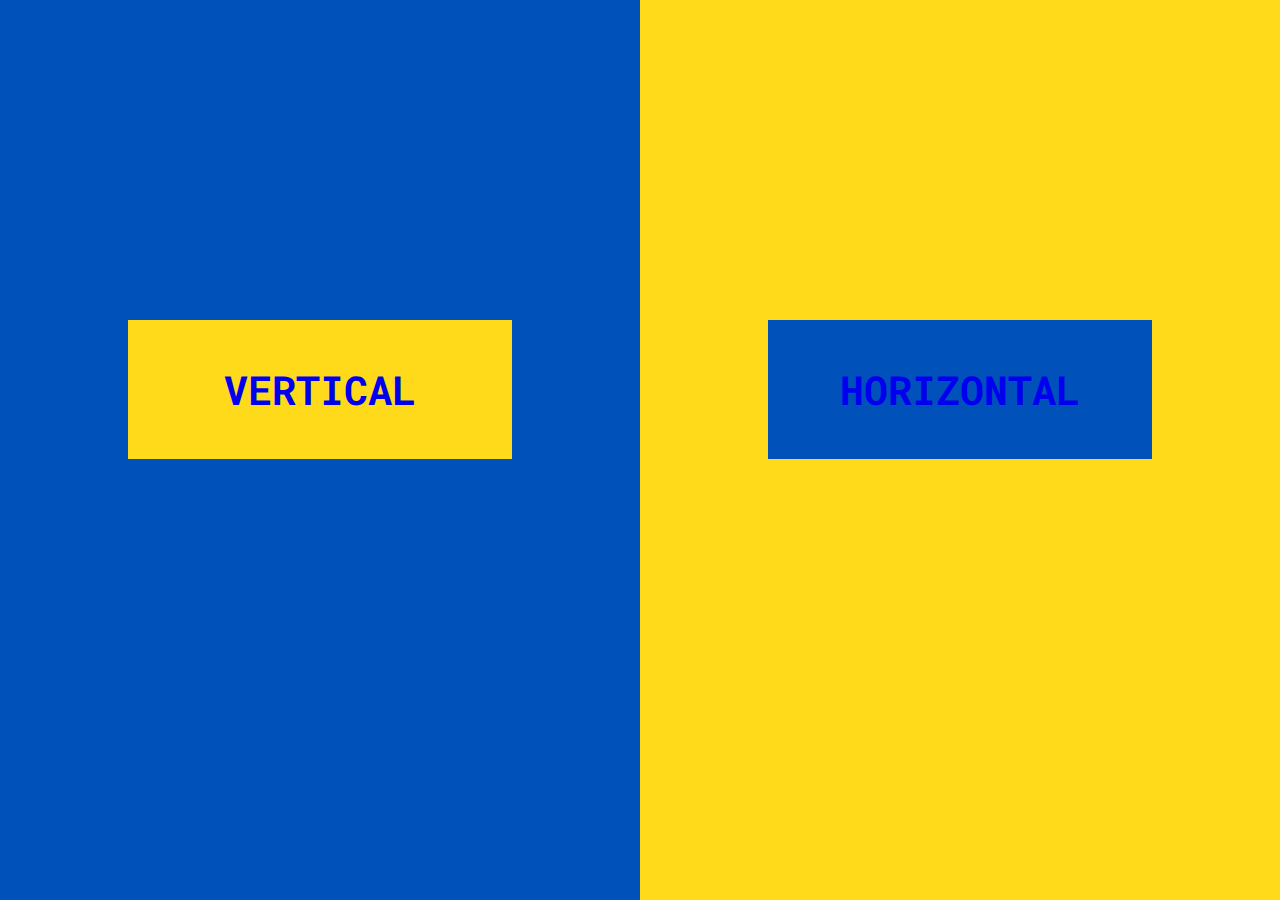
<file: index.html>
<!doctype html>
<html>
<head>
<meta charset="UTF-8">
<title>Lab 10 HTML</title>
<link href="style.css" rel="stylesheet" type="text/css">
<link href="https://fonts.googleapis.com/css?family=Roboto+Mono&display=swap" rel="stylesheet">	
	
</head>

<body>
	
	<div class="leftside">
  	<a id="verticalmenu" href="vermenu.html"><h1 class="vm">VERTICAL</h1></a>
	</div>

	<div class="rightside">
    <a id="horizontalmenu" href="hormenu.html"><h1 class="hm">HORIZONTAL</h1></a>
	</div>  
	
</body>
</html>
</file>
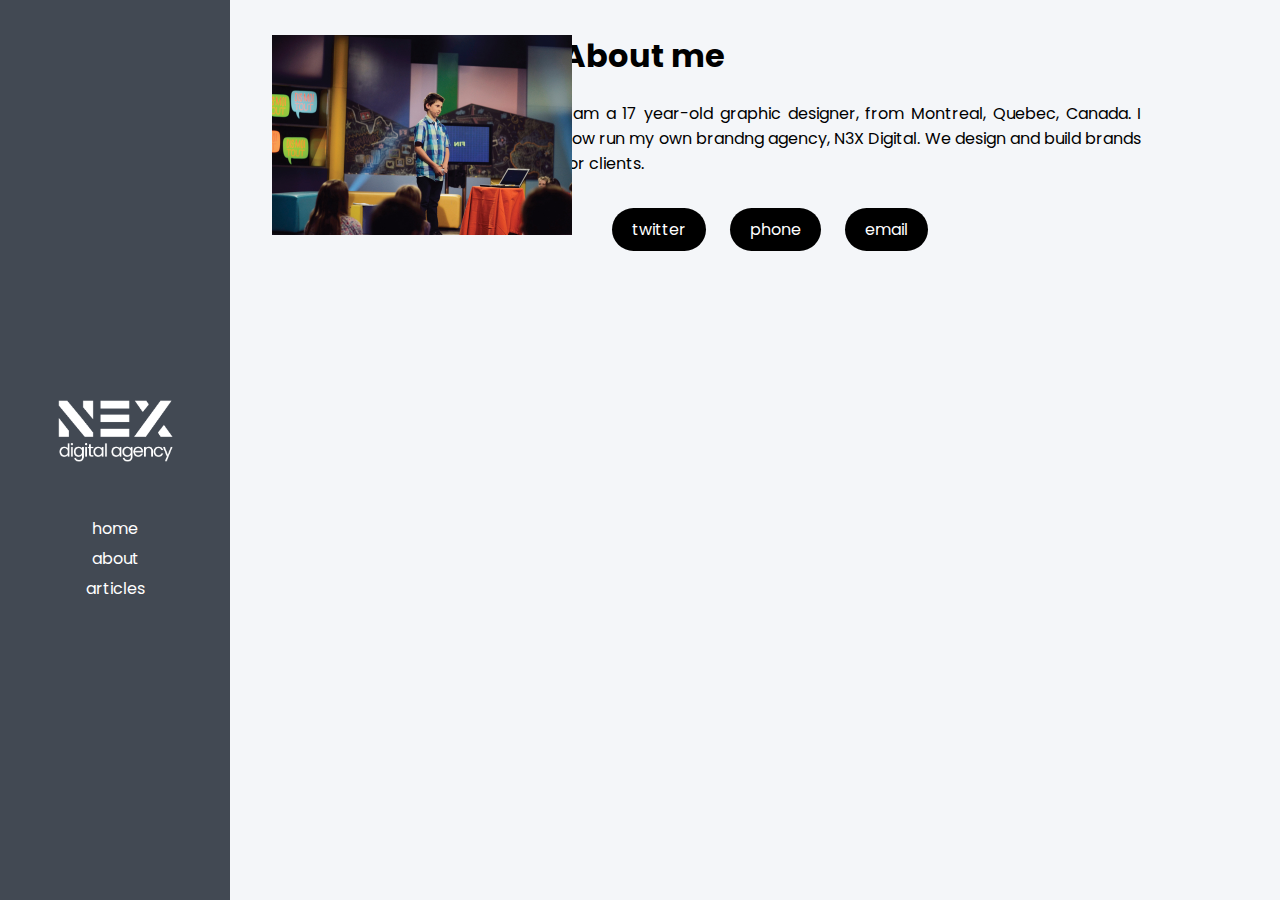
<file: verabout.html>
<!DOCTYPE html>
<html>
<head>	
<link href="vmenu.css" rel="stylesheet" type="text/css">
<link href="https://fonts.googleapis.com/css?family=Poppins&display=swap" rel="stylesheet">
<link rel="favicon" href="../../../../OneDrive - N3X Digital/Internal/n3xicon.png" type="favicon">
<title>Articles</title>
</head>
<body>
	<div id="section1">
		<div class="leftinsidecontent"></div>
			 
			<div class="logobox">
				<img src="N3X_White.png" width="50%">
			</div>
		
			<div class="navmenu">
				<a class="menuitem" href="vermenu.html">Home</a>
				<a class="menuitem" href="verabout.html">About</a>
				<a class="menuitem" href="verarticles.html">Articles</a>
			</div>
		
	</div>
	
	<div id="bodycontainer">
		<div id="article">
			<div id="abouttext">
				<h1>About me</h1>
				<p>I am a 17 year-old graphic designer, from Montreal, Quebec, Canada. I now run my own brandng agency, N3X Digital. We design and build brands for clients.</p>
				
				<ul>
					<br>
				<li><a href="http://twitter.com/tristangiguere">Twitter</a></li>
				<li><a href="tel:5145145144">Phone</a></li>
				<li><a href="mailto:tristangiguere@gmail.com">Email</a></li>
				
				
				</ul>
				
			</div>
			<br>
			<div id="aboutfeatured">
				<img class="articlehero" src="about.jpg" width="300px">
			</div>
		</div>
		
		
	</div>

</body>
</html>
</file>
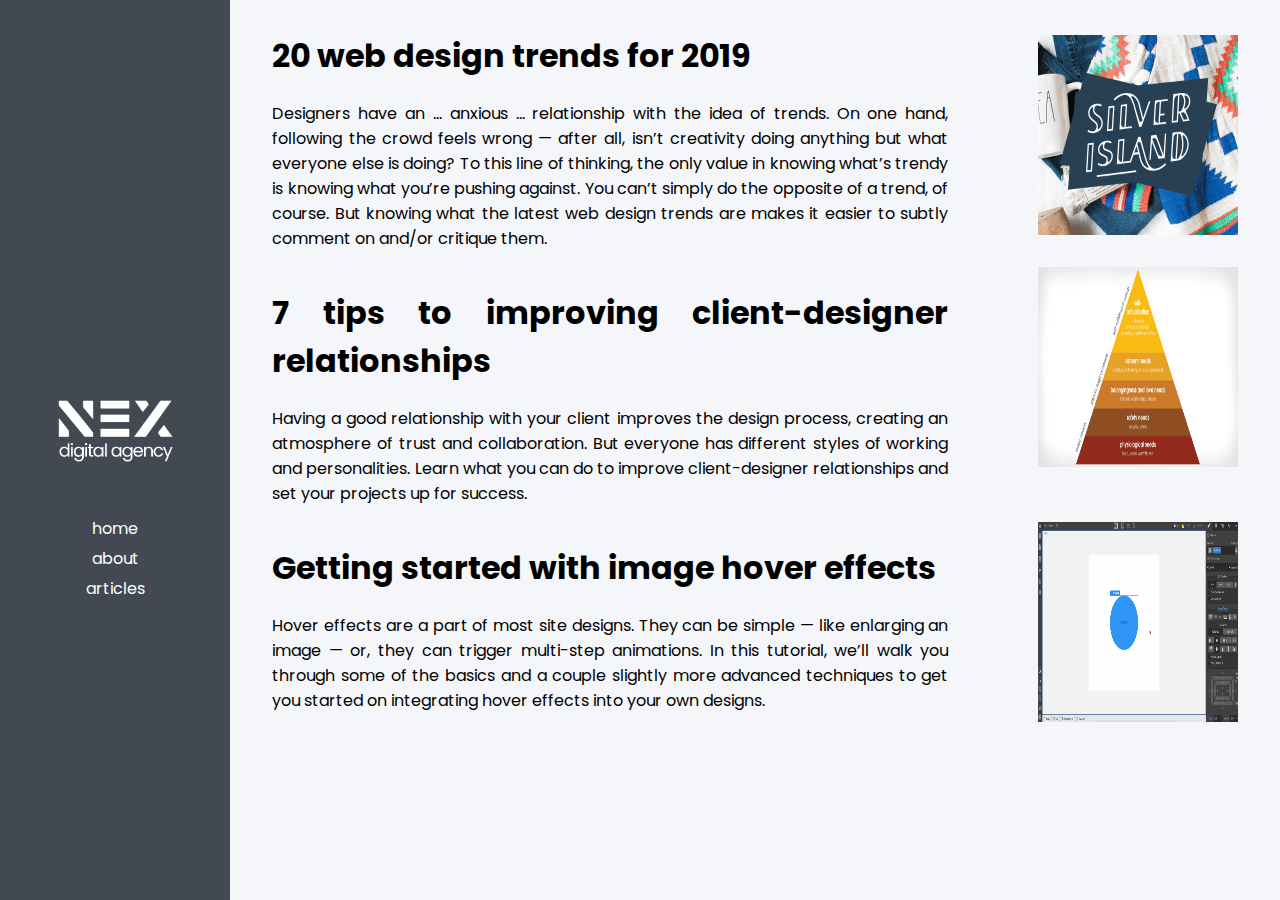
<file: verarticles.html>
<!DOCTYPE html>
<html>
<head>	
<link href="vmenu.css" rel="stylesheet" type="text/css">
<link href="https://fonts.googleapis.com/css?family=Poppins&display=swap" rel="stylesheet">
<link rel="favicon" href="../../../../OneDrive - N3X Digital/Internal/n3xicon.png" type="favicon">
<title>Articles</title>
</head>
<body>
	<div id="section1">
		<div class="leftinsidecontent"></div>
			 
			<div class="logobox">
				<img src="N3X_White.png" width="50%">
			</div>
		
			<div class="navmenu">
				<a class="menuitem" href="vermenu.html">Home</a>
				<a class="menuitem" href="verabout.html">About</a>
				<a class="menuitem" href="verarticles.html">Articles</a>
			</div>
		
	</div>
	
	<div id="bodycontainer">
		<div id="article">
			<div id="articletext">
				<h1>20 web design trends for 2019</h1>
				<p>Designers have an … anxious … relationship with the idea of trends. On one hand, following the crowd feels wrong — after all, isn’t creativity doing anything but what everyone else is doing? To this line of thinking, the only value in knowing what’s trendy is knowing what you’re pushing against. You can’t simply do the opposite of a trend, of course. But knowing what the latest web design trends are makes it easier to subtly comment on and/or critique them.</p>
			</div>
			<br>
			<div id="articlefeatured">
				<img class="articlehero" src="article1.jpeg" width="200px" height="200px">
			</div>
		</div>
		
		<br>
		<br>
		<br>
		
		<div id="article">
			<div id="articletext">
				<h1>7 tips to improving client-designer relationships</h1>
				<p>Having a good relationship with your client improves the design process, creating an atmosphere of trust and collaboration. But everyone has different styles of working and personalities. Learn what you can do to improve client-designer relationships and set your projects up for success.</p>
			</div>
			<br>
			<div id="articlefeatured">
				<img class="articlehero" src="article2.png" width="200px" height="200px">

			</div>
		</div>

		<div id="article">
			<div id="articletext">
				<h1>Getting started with image hover effects</h1>
				<p>Hover effects are a part of most site designs. They can be simple — like enlarging an image — or, they can trigger multi-step animations. In this tutorial, we’ll walk you through some of the basics and a couple slightly more advanced techniques to get you started on integrating hover effects into your own designs.</p>
			</div>
			<br>
			<div id="articlefeatured">
				<img class="articlehero" src="article3.gif" width="200px" height="200px">
			</div>
		</div>
		
		
	</div>

</body>
</html>
</file>
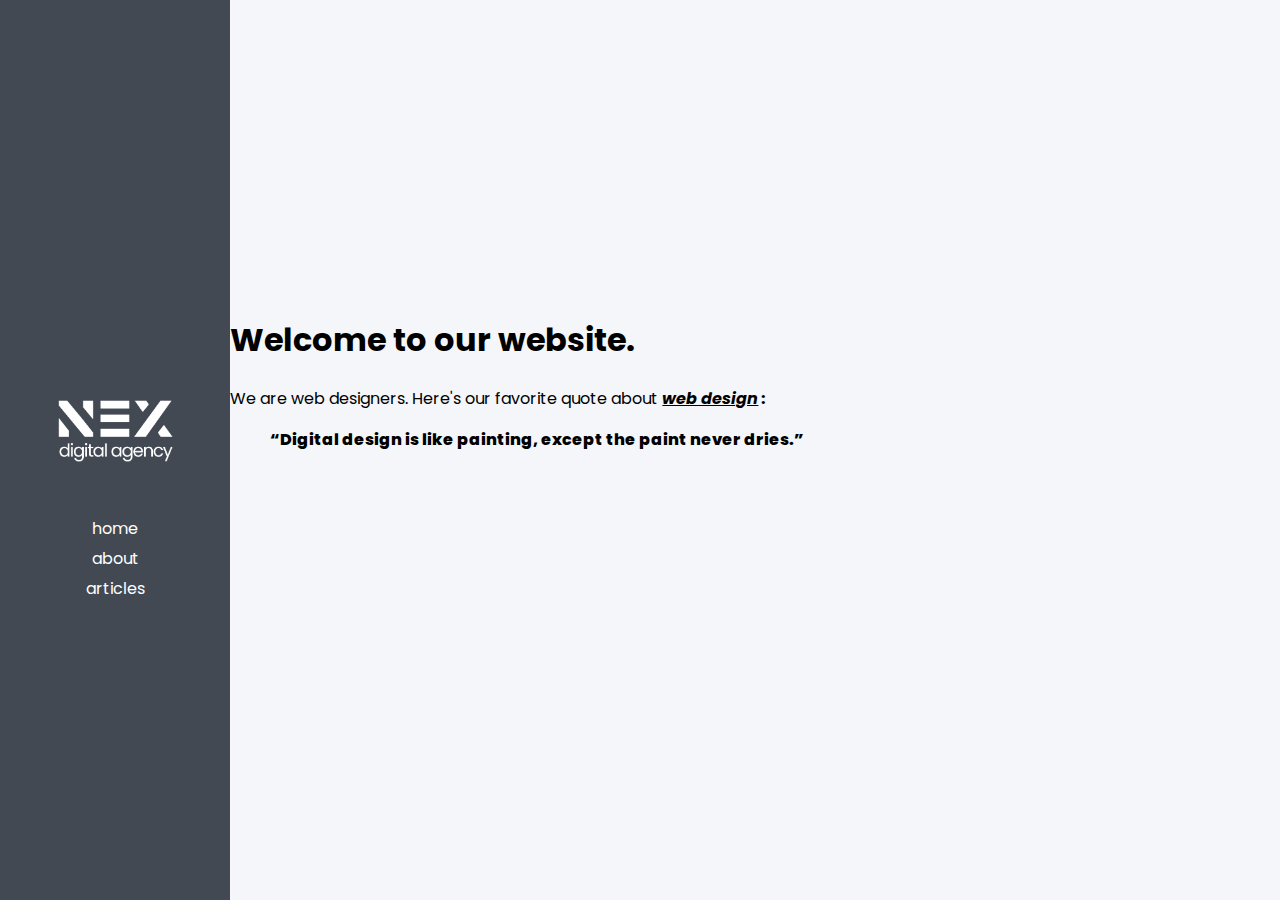
<file: vermenu.html>
<!DOCTYPE html>
<html>
<head>	
<link href="vmenu.css" rel="stylesheet" type="text/css">
<link href="https://fonts.googleapis.com/css?family=Poppins&display=swap" rel="stylesheet">
<link rel="favicon" href="../../../../OneDrive - N3X Digital/Internal/n3xicon.png" type="favicon">
</head>
<body>
	<div id="section1">
		<div class="leftinsidecontent"></div>
			 
			<div class="logobox">
				<img src="N3X_White.png" width="50%">
			</div>
		
			<div class="navmenu">
				<a class="menuitem" href="vermenu.html">Home</a>
				<a class="menuitem" href="verabout.html">About</a>
				<a class="menuitem" href="verarticles.html">Articles</a>
			</div>
		
	</div>
	
	<div id="bodycontainer" class="home-body">
		<br>
		<h1 class="home-title">Welcome to our website.</h1>
		<p>We are web designers. Here's our favorite quote about <strong><em>web design</em> :</strong></p>
		<blockquote><span style="font-weight: 800">
		“Digital design is like painting, except the paint never dries.”
		</span></blockquote>
		
	</div>

</body>
</html>
</file>
<file: style.css>
@charset "UTF-8";
/* CSS Document */

*{box-sizing: border-box;}

html{
  height: 100%;
  width: 100%;
}

body{
  height: 100%;
  width: 100%;
  padding: 0px;
  margin: 0px;  
  font-family: 'Roboto Mono', monospace;
  text-align: center;
	letter-spacing: 0px;
	font-size: 19.75px;
}

div{
   height: 100%;
  width: 50%; 
}

.leftside{
  background-color: #0051BA;
  float: left;
  color: #0051BA;
}

.rightside{
  background-color: #FFDA1A;
  float: right;
  color: Ivory; 
}

h1{
  width: 60%;
  margin: 7em auto;
  padding: 1em;
  display: inline-block;  
}

.vm{
  border: 4.5px solid #FFDA1A;
	background-color: #FFDA1A;
	margin-top: 50%;
	margin-bottom: 50%;
	
}

.hm{
  border: 4.5px solid #0051BA;
	background-color:#0051BA;
	margin-top: 50%;
	margin-bottom: 50%;
}

a{
  text-decoration: none;
}

a#verticalmenu:visited{
  color: #0051BA;
}

a#horizontalmenu:visited{
  color: #FFDA1A;
}
</file>
<file: vmenu.css>
#section1 {
	height: 100vh;
	width: 18%;
	background-color: #424953;
	float: left;
	align-content: center;
	position: fixed;
	
}

#bodycontainer {
	width: 82%;
	float: right;
	text-align: justify;
}

body{
	margin: 0px;
	font-family: 'Poppins', sans-serif;
	background-color: #f4f6f9;
}

.logobox{
	text-align: center;
	margin-top: 45px;
	margin-bottom: 45px;
}

.navmenu{
	text-align: center;
}

a.menuitem {
	text-decoration: none;
	display: block;
	color: #ffffff;
	line-height: 30px;
}

.leftinsidecontent{
	margin-top: 45%;

}

em{
	text-decoration: underline;
}

.home-title{
	padding-top: 30vh;
}

.articlehero{
	
}

#article{
	padding-top: 1%;
	padding-bottom: 4%;
	padding-left: 4%;
	padding-right: 4%;
	
	
	display: block;
}

#articletext {
	float: left;
	width: 70%
}

#articlefeatured{
	float: right;
	align-content: center;
		
}

#abouttext {
	float: right;
	width: 60%;
	padding-left: 10%;
	padding-right: 10%;
}

#aboutfeatured{
	width: 20%;
	float: left;
	align-content: center;
		
}

li{
	display: inline;
	padding-left: 20px;
	padding-right: 20px;
	background-color: #000000;
	padding-top: 10px;
	padding-bottom: 10px;
	margin: 10px;
	color: #ffffff;
	border-radius: 50px;
}

a {
	color: #ffffff;
	text-decoration:none;
	text-transform: lowercase;
}
</file>
